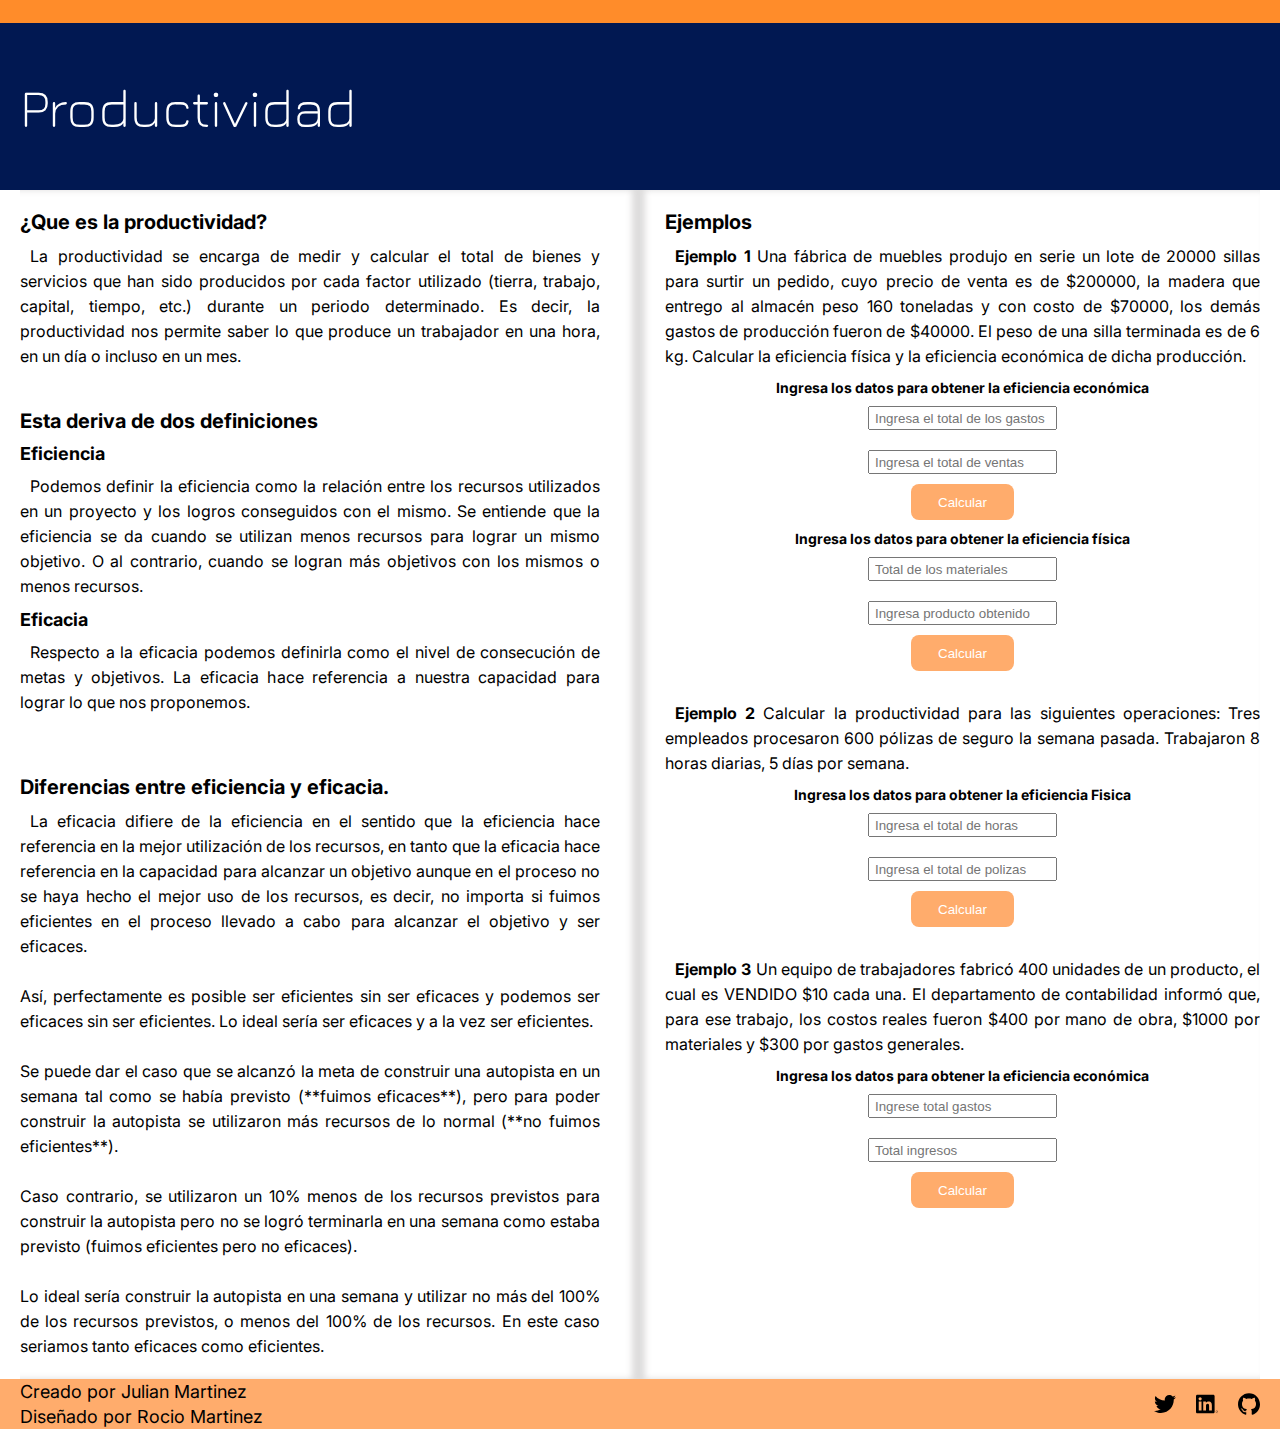
<file: index.html>
<!DOCTYPE html>
<html lang="en">

<head>
    <meta charset="UTF-8">
    <meta http-equiv="X-UA-Compatible" content="IE=edge">
    <meta name="viewport" content="width=device-width, initial-scale=1.0">
    <link rel="preconnect" href="https://fonts.googleapis.com">
    <link rel="preconnect" href="https://fonts.gstatic.com" crossorigin>
    <link href="https://fonts.googleapis.com/css2?family=Inter:wght@300;500;700&display=swap" rel="stylesheet">
    <link rel="preconnect" href="https://fonts.googleapis.com">
    <link rel="preconnect" href="https://fonts.gstatic.com" crossorigin>
    <link href="https://fonts.googleapis.com/css2?family=Jura&display=swap" rel="stylesheet">

    <title>Productividad</title>

    <link rel="stylesheet" href="/css/style.css">
    <link rel="stylesheet" href="/css/laptop.css" media="(min-width:1024px)">
    <link rel="shortcut icon" href="/css/assets/icons/chart-histogram-free-icon-font.svg" />
</head>

<body>
    <header>
        <div></div>
        <div>
            <h1> Productividad</h1>
        </div>
    </header>
    <main class="container">
        <section class="main__section">
            <div>
                <h2>¿Que es la productividad?</h2>
                <p>La productividad se encarga de medir y calcular el total de bienes y servicios que han sido
                    producidos por cada factor utilizado (tierra, trabajo, capital, tiempo, etc.) durante un periodo
                    determinado. Es decir, la productividad nos permite saber lo que produce un trabajador en una hora,
                    en un día o incluso en un mes.</p><br>

                <h2>Esta deriva de dos definiciones</h2>

                <div class="main__section--div">
                    <article>
                        <h5>Eficiencia</h5>
                        <p>Podemos definir la eficiencia como la relación entre los recursos utilizados en un proyecto y
                            los logros conseguidos con el mismo. Se entiende que la eficiencia se da cuando se utilizan
                            menos recursos para lograr un mismo objetivo. O al contrario, cuando se logran más objetivos
                            con los mismos o menos recursos.</p>
                    </article>
                    <article>
                        <h5>Eficacia</h5>
                        <p>Respecto a la eficacia podemos definirla como el nivel de consecución de metas y objetivos.
                            La eficacia hace referencia a nuestra capacidad para lograr lo que nos proponemos.</p>
                    </article>
                </div>

                <br>
                <h2>Diferencias entre eficiencia y eficacia.</h3>

                    <p>La eficacia difiere de la eficiencia en el sentido que la eficiencia hace referencia en la mejor
                        utilización de los recursos, en tanto que la eficacia hace referencia en la capacidad para
                        alcanzar un objetivo aunque en el proceso no se haya hecho el mejor uso de los recursos, es
                        decir, no importa si fuimos eficientes en el proceso llevado a cabo para alcanzar el objetivo y
                        ser eficaces. <br> <br>

                        Así, perfectamente es posible ser eficientes sin ser eficaces y podemos ser eficaces sin ser
                        eficientes. Lo ideal sería ser eficaces y a la vez ser eficientes. <br> <br>

                        Se puede dar el caso que se alcanzó la meta de construir una autopista en un semana tal como se
                        había previsto (**fuimos eficaces**), pero para poder construir la autopista se utilizaron más
                        recursos de lo normal (**no fuimos eficientes**). <br> <br>

                        Caso contrario, se utilizaron un 10% menos de los recursos previstos para construir la autopista
                        pero no se logró terminarla en una semana como estaba previsto (fuimos eficientes pero no
                        eficaces). <br> <br>

                        Lo ideal sería construir la autopista en una semana y utilizar no más del 100% de los recursos
                        previstos, o menos del 100% de los recursos. En este caso seriamos tanto eficaces como
                        eficientes.</p>
            </div>
            <div>
                <section class="example">
                    <h2>Ejemplos</h2>

                    <section class="container__cards">
                        <!-- 1era Card -->
                        <article class="coutainer__cards--card">
                            <p>
                                <b>Ejemplo 1</b> Una fábrica de muebles produjo en serie un lote de 20000 sillas para
                                surtir un
                                pedido, cuyo precio de venta es de $200000, la madera que entrego al almacén peso
                                160 toneladas y con costo de $70000, los demás gastos de producción fueron
                                de
                                $40000. El peso de una silla terminada es de 6 kg. Calcular la eficiencia
                                física y
                                la eficiencia económica de dicha producción.
                            </p>
                            <section class="calculadora">
                                <h5>Ingresa los datos para obtener la eficiencia económica</h5>

                                <input type="number" id="gasto" placeholder="Ingresa el total de los gastos">

                                <input type="number" id="venta" placeholder="Ingresa el total de ventas">
                                <input type="submit" value="Calcular" onclick="productividadEconomica()">

                                <p id="resultadoProductividadEconomica"></p>

                                <h5>Ingresa los datos para obtener la eficiencia física</h5>

                                <input type="number" id="insumo" placeholder="Total de los materiales">

                                <input type="number" id="obtenido" placeholder="Ingresa producto obtenido">
                                <input type="submit" onclick="productividadFisica()" value="Calcular">

                                <p id="resultadoProductividadFisica"></p>
                            </section>
                        </article>
                        <!-- Fin 1era Card -->
                        <!-- 2da card -->
                        <article class="coutainer__cards--card">
                            <p>
                                <b>Ejemplo 2</b>
                                Calcular la productividad para las siguientes operaciones:
                                Tres empleados procesaron 600 pólizas de seguro la semana pasada. Trabajaron 8 horas
                                diarias, 5 días por semana.

                            </p>
                            <section class="calculadora">
                                <h5>Ingresa los datos para obtener la eficiencia Fisica</h5>

                                <input type="number" id="horas" placeholder="Ingresa el total de horas">

                                <input type="number" id="polizas" placeholder="Ingresa el total de polizas">

                                <input type="submit" value="Calcular" onclick="productividadFisica2()">

                                <p id="resultadoProductividadFisica2"></p>
                            
                            </section>
                        </article>
                        <!-- Fin 2da card -->
                        <!-- 3era card -->
                        <article class="coutainer__cards--card">
                            <p>
                                <b>Ejemplo 3</b>
                                Un equipo de trabajadores fabricó 400 unidades de un producto, el cual es VENDIDO $10
                                cada una. El departamento de contabilidad informó que, para ese trabajo, los costos
                                reales fueron $400 por mano de obra, $1000 por materiales y $300 por gastos generales.

                            </p>
                            <section class="calculadora">
                                <h5>Ingresa los datos para obtener la eficiencia económica</h5>
                                <input type="number" id="gasto3" placeholder="Ingrese total gastos">
 
                                <input type="number" id="venta3" placeholder="Total ingresos">
                                <input type="submit" value="Calcular" onclick="productividadEconomica3()">

                                <p id="resultadoProductividadEconomica3"></p>

                            </section>
                        </article>
                        <!-- Fin 3era card -->
                    </section>


                </section>
            </div>
        </section>
    </main>
    <footer>
        <h2>Creado por Julian Martinez <br>
            Diseñado por Rocio Martinez</h2>
        <ul>
            <li><a class="twiter" href="https://twitter.com/julian60205770"></a></li>
            <li><a class="linkelind" href="https://www.linkedin.com/in/julian-martinez-6a8190212/"></a></li>
            <li><a class="github" href="https://github.com/Julian1993ARG"></a></li>
        </ul>
    </footer>
    <script src="/css/main.js"></script>
</body>

</html>
</file>
<file: css/style.css>
*{
    padding: 0;
    margin: 0;
    text-decoration: none;
    list-style: none;
}

html{
    box-sizing: border-box;
    font-size: 62.5%;
}
body{
    font-family:'Inter', sans-serif;;
    font-size: 1.6rem;
    background-color: white;
}
/* haciendo el headear */
header{
    gap: 8px;
    width: 100%;
    height: 100%;
}

header div:nth-child(1){
    width: 100%;
    height:23px;
    background-color: rgba(255, 140, 42, 1);
}

header div:nth-child(2){
    display: flex;
    align-items: center;
    padding-left: 20px;
    height: 167px;
    background-color: rgba(1, 24, 82, 1);
}
header div h1{
    font-family: 'Jura', sans-serif;
    font-size: 2.4rem;
    color: white;
    font-weight: lighter;
}

/* Terminando el header */



.container{
    margin: 0 auto;
    padding: 0px 20px;
    padding-top: 30px;
    background-color: white;
}
.container h2{
    font-weight: bold;
    font-size: 1.6rem;
    padding-bottom: 10px;
}
.main__section{
    min-height: 650px;
}
p{
    text-align:justify;
    font-family: 'inter', sans-serif;
    line-height: 1.5rem;
    font-size: 1.25rem;
    text-indent: 10px;
    font-weight: 400;
}

.main__section--div {
    width: 100%;
    height: auto;
    display: flex;
    gap: 10px;
}
.main__section--div h5{
    padding-bottom: 10px;
}
.main__section--div article{
    width: 48%;
}

.example{
    position: relative;
    width: 100%;
    height: auto;
    padding-top: 20px;
}

/* Tratando de hacer cards de las calculadoras */
.container__cards{
    position: relative;
    width: 100%;
    height: auto;
    display: flex;
    gap: 10px;
    overflow-x: scroll;
    overscroll-behavior-x:contain;
    scroll-snap-type: x proximity;
}
.coutainer__cards--card{
    min-width: 275px;
    height: auto;
    display: flex;
    flex-direction: column;
    align-items: center;
    scroll-snap-align: center;
}
/* agregando medias para que el formato de overflow se vea bien */
@media(min-width:375px) {
    .coutainer__cards--card{
        min-width: 320px;}
}
@media(min-width:425px) {
    .coutainer__cards--card{
        min-width: 380px;}
}

.calculadora{
    max-width: 500px;
    height: auto;
    display: flex;
    flex-direction: column;
    align-items: center;
    background-color: #fff;
    padding: 10px 10px;
}
.calculadora h5{
    font-size: 1.6rem;
    text-align: center;
    font-size: 1.4rem;
}

.calculadora label{
    padding: 8px 0 ;
    font-size: 1.4rem;
    font-weight: 400;
}
.calculadora input[type="submit"]{
    width: 103px;
    height: 36px;
    background: rgba(255, 172, 108, 1);
    color: white;
    border-radius: 8px;
    margin-bottom: 10px;
    border: none;
}

.calculadora input[type="number"]{
    display: block;
    width: 180px;
    height: 20px;
    padding-left: 5px;
    outline: #EFDECD;
    margin: 10px 0px;
}
.calculadora p {
    text-indent: 0px;
}

/* para quitar las flechas del input type number */
input[type=number]::-webkit-inner-spin-button,
input[type=number]::-webkit-outer-spin-button {
    -webkit-appearance: none;
    margin: 0;
    }
input[type=number] { -moz-appearance:textfield; }

/* fin quitado flechas */

/* Haciendo el footer */
footer{
    position: relative;
    top: 0;
    width: 100%;
    height: 50px;
    display: flex;
    flex-direction: row;
    justify-content: space-around;
    align-items: center;
    background-color: rgba(255, 172, 108, 1);
}

footer h2 {
    font-size: 1.2rem;
    font-weight: 400;
    line-height: 1.8rem;
}
footer ul{
    display: flex;
    gap: 20px;
}
footer ul li a{
    display: block;
    width: 22px;
    height: 22px;
    background-position: center;
    background-repeat: no-repeat;
    background-size: cover;
    margin: 8px 0px;
}

footer ul li .twiter{
    background-image: url(/css/assets/icons/twitter.svg);
}
footer ul li .linkelind{
    background-image: url(/css/assets/icons/linkedin.svg);
}
footer ul li .github{
    background-image: url(/css/assets/icons/github.svg);
}
</file>
<file: css/laptop.css>
header div h1 {
    font-size: 5.4rem;
}
.container{
    padding-top: 0px;
    position: relative;
}
.main__section{
    display: grid;
    grid-template-columns: 1fr 1fr;
}
.main__section--div article{
    width: 100%;
}
.main__section--div{
    flex-direction: column;
}
.main__section div:nth-child(1){
    padding-right: 40px;
    box-shadow: inset -8px 0px 6px 0px rgba(141, 138, 138, 0.3);
}
.main__section div:nth-child(2){
    box-shadow: inset 5px 0px 6px 0px rgba(141, 138, 138, 0.3);
}
.main__section div{
    padding-bottom: 20px;
}
.main__section div:nth-child(1) h2{
    padding-top: 20px;
}
.example{
    padding-left: 25px;
    box-sizing: border-box;
}
footer{
    justify-content: space-between;
}
footer h2{
    padding-left: 20px;
    font-size: 1.8rem;
    line-height: 2.5rem;
}
footer ul{
    padding-right: 20px;
}
p{
    font-size: 1.6rem;
    line-height: 2.5rem;
}
.container h2{
    font-size: 2rem;
}
h5{
    font-size: 1.8rem;
}
.container__cards{
    flex-wrap: wrap;
    overflow: hidden;
}
</file>
